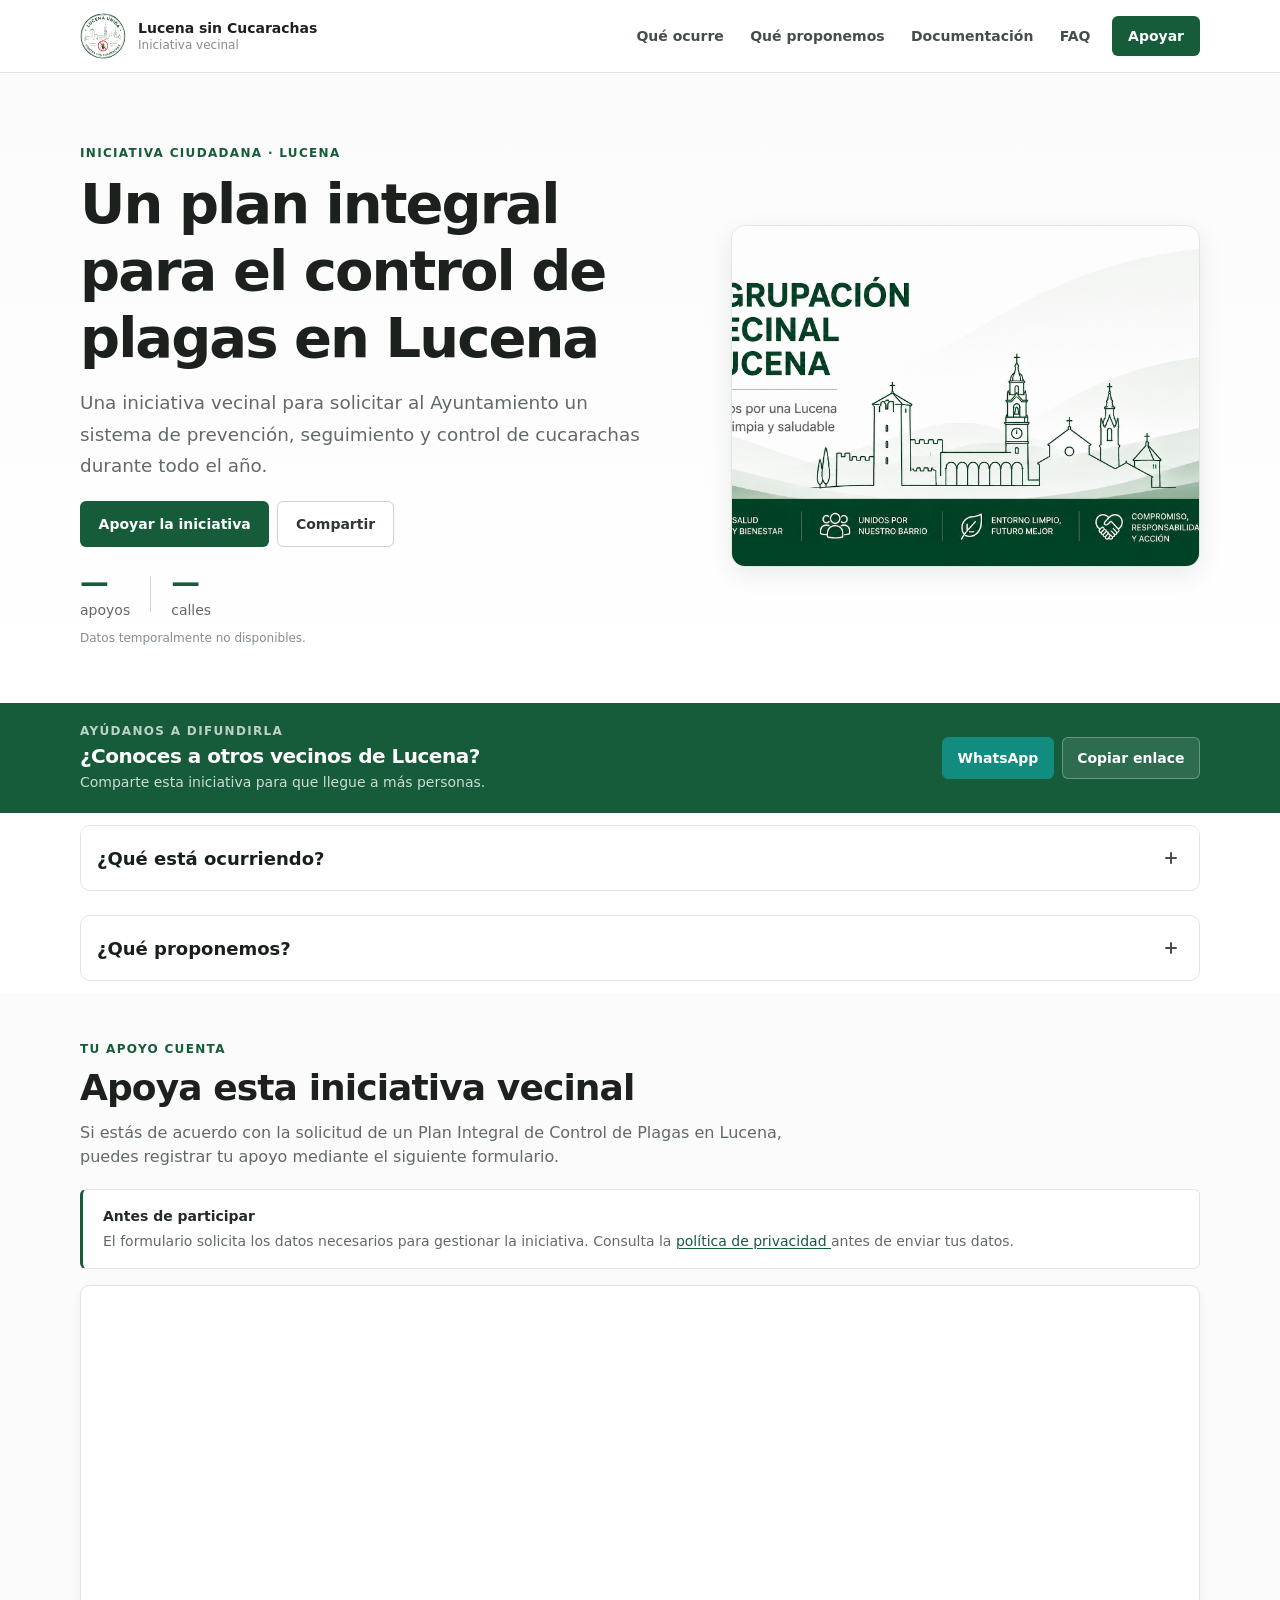
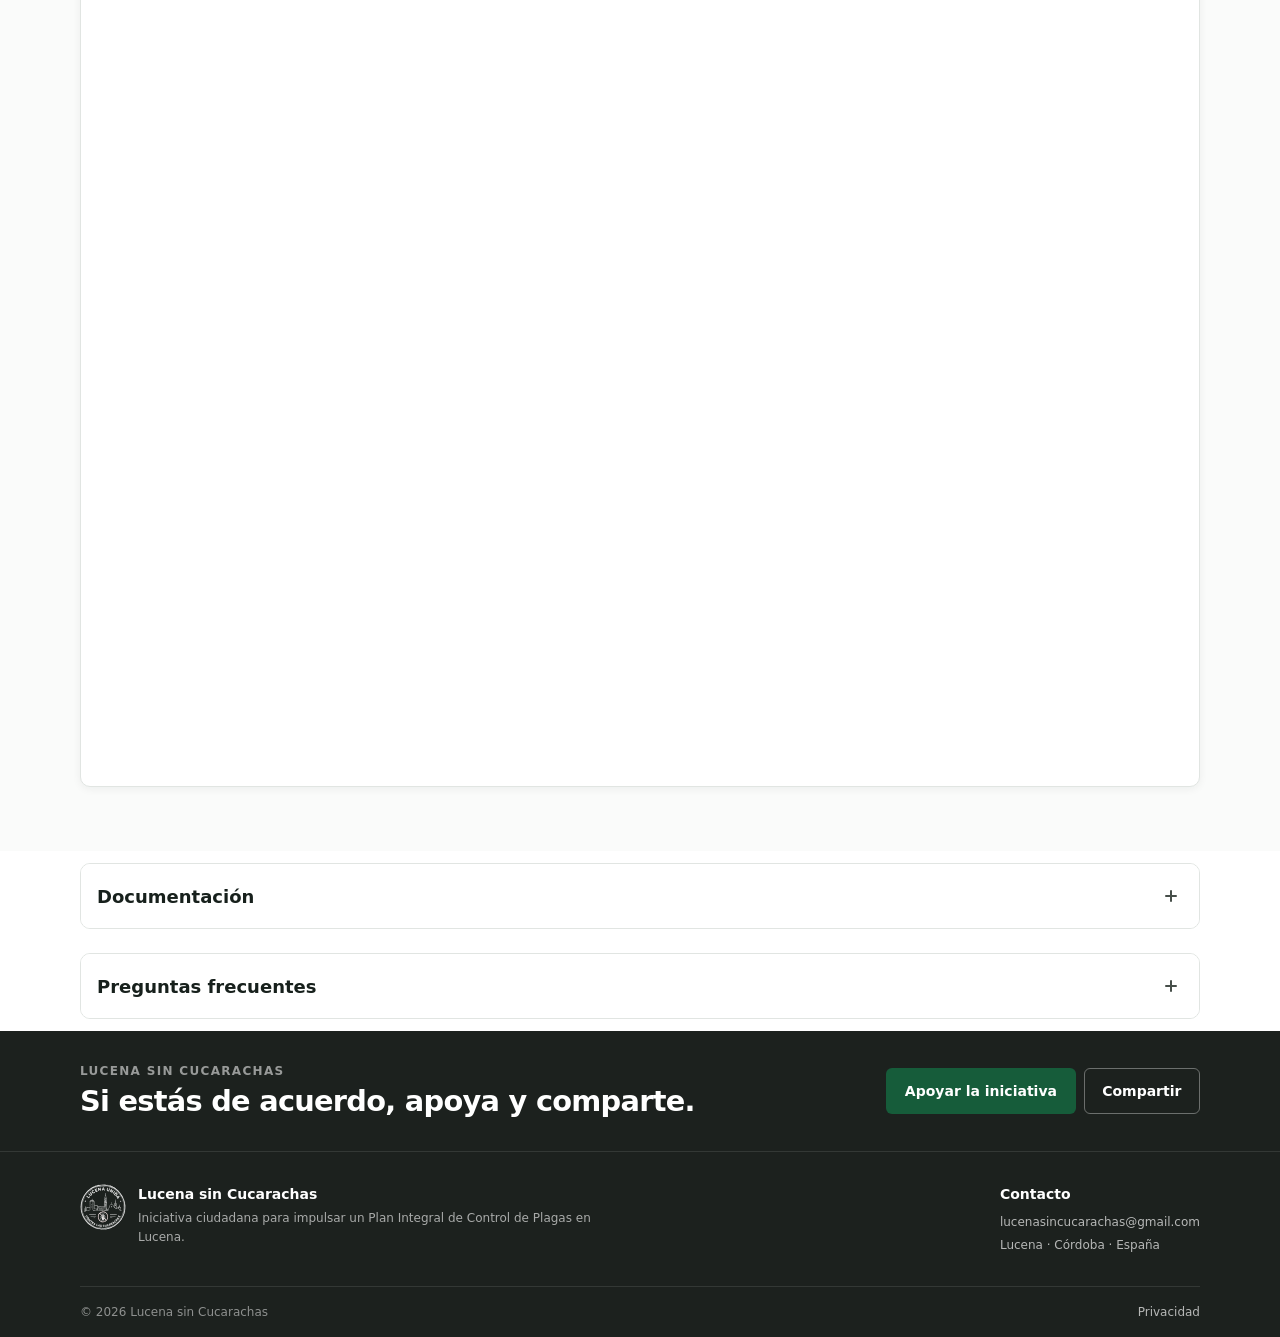
<file: index.html>
<!DOCTYPE html>

<html lang="es">
<head>


<meta charset="UTF-8">

<meta
    name="viewport"
    content="width=device-width, initial-scale=1"
>

<meta
    name="theme-color"
    content="#165C3A"
>

<meta
    name="color-scheme"
    content="light"
>

<meta
    name="format-detection"
    content="telephone=no"
>

<title>
    Lucena sin Cucarachas | Iniciativa vecinal
</title>

<meta
    name="description"
    content="Iniciativa ciudadana para solicitar al Ayuntamiento de Lucena un sistema de prevención, seguimiento y control de plagas durante todo el año."
>

<meta
    name="author"
    content="Lucena sin Cucarachas"
>

<meta
    name="robots"
    content="index,follow,max-image-preview:large"
>

<link
    rel="canonical"
    href="https://lucenasincucarachas.github.io/lucena-sin-cucarachas/"
>


<!-- =================================================
     OPEN GRAPH
================================================== -->

<meta
    property="og:type"
    content="website"
>

<meta
    property="og:locale"
    content="es_ES"
>

<meta
    property="og:site_name"
    content="Lucena sin Cucarachas"
>

<meta
    property="og:title"
    content="Lucena sin Cucarachas | Iniciativa vecinal"
>

<meta
    property="og:description"
    content="Apoya la iniciativa vecinal para solicitar un Plan Integral de Control de Plagas en Lucena."
>

<meta
    property="og:url"
    content="https://lucenasincucarachas.github.io/lucena-sin-cucarachas/"
>

<meta
    property="og:image"
    content="https://lucenasincucarachas.github.io/lucena-sin-cucarachas/assets/img/og.jpg"
>

<meta
    property="og:image:width"
    content="1200"
>

<meta
    property="og:image:height"
    content="630"
>

<meta
    property="og:image:type"
    content="image/webp"
>


<!-- =================================================
     TWITTER / X
================================================== -->

<meta
    name="twitter:card"
    content="summary_large_image"
>

<meta
    name="twitter:title"
    content="Lucena sin Cucarachas | Iniciativa vecinal"
>

<meta
    name="twitter:description"
    content="Apoya la iniciativa vecinal para solicitar un Plan Integral de Control de Plagas en Lucena."
>

<meta
    name="twitter:image"
    content="https://lucenasincucarachas.github.io/lucena-sin-cucarachas/assets/img/og.jpg"
>


<!-- =================================================
     ICONOS
================================================== -->

<link
    rel="icon"
    href="assets/icons/favicon.ico"
>

<link
    rel="icon"
    type="image/png"
    sizes="32x32"
    href="assets/icons/favicon-32.png"
>

<link
    rel="icon"
    type="image/png"
    sizes="16x16"
    href="assets/icons/favicon-16.png"
>

<link
    rel="apple-touch-icon"
    href="assets/icons/apple-touch-icon.png"
>


<!-- =================================================
     MANIFEST
================================================== -->

<link
    rel="manifest"
    href="manifest.webmanifest"
>


<!-- =================================================
     CSS
================================================== -->

<link
    rel="stylesheet"
    href="css/variables.css"
>

<link
    rel="stylesheet"
    href="css/style.css"
>

<link
    rel="stylesheet"
    href="css/responsive.css"
>


<!-- =================================================
     DATOS ESTRUCTURADOS
================================================== -->

<script type="application/ld+json">
{
    "@context": "https://schema.org",
    "@type": "WebSite",
    "name": "Lucena sin Cucarachas",
    "url": "https://lucenasincucarachas.github.io/lucena-sin-cucarachas/",
    "inLanguage": "es",
    "description": "Iniciativa ciudadana para solicitar un sistema de prevención, seguimiento y control de plagas en Lucena."
}
</script>


</head>

<body>


<!-- =================================================
     ACCESIBILIDAD
================================================== -->

<a
    class="skip-link"
    href="#contenido"
>
    Saltar al contenido principal
</a>


<!-- =================================================
     CABECERA
================================================== -->

<header
    id="inicio"
    class="header"
>

    <div class="contenedor header-inner">

        <a
            href="#inicio"
            class="marca"
            aria-label="Lucena sin Cucarachas, ir al inicio"
        >

            <img
                src="assets/logo/logo.svg"
                alt="Lucena sin Cucarachas"
                width="48"
                height="48"
                loading="eager"
                decoding="async"
            >

            <span class="marca-texto">

                <strong>
                    Lucena sin Cucarachas
                </strong>

                <small>
                    Iniciativa vecinal
                </small>

            </span>

        </a>


        <button
            class="menu-toggle"
            type="button"
            aria-label="Abrir menú"
            aria-controls="menu-principal"
            aria-expanded="false"
        >

            <span></span>
            <span></span>
            <span></span>

        </button>


        <nav
            id="menu-principal"
            class="menu"
            aria-label="Navegación principal"
        >

            <a href="#que-ocurre">
                Qué ocurre
            </a>

            <a href="#propuesta">
                Qué proponemos
            </a>

            <a href="#documentacion">
                Documentación
            </a>

            <a href="#faq">
                FAQ
            </a>

            <a
                href="#firmar"
                class="menu-cta"
            >
                Apoyar
            </a>

        </nav>

    </div>

</header>


<!-- =================================================
     CONTENIDO PRINCIPAL
================================================== -->

<main id="contenido">


    <!-- =============================================
         HERO
    ============================================== -->

    <section
        class="hero"
        aria-labelledby="titulo-principal"
    >

        <div class="contenedor hero-grid">

            <div class="hero-contenido">

                <p class="eyebrow">
                    INICIATIVA CIUDADANA · LUCENA
                </p>


                <h1 id="titulo-principal">
                    Un plan integral para el control de plagas en Lucena
                </h1>


                <p class="hero-intro">
                    Una iniciativa vecinal para solicitar al Ayuntamiento
                    un sistema de prevención, seguimiento y control de
                    cucarachas durante todo el año.
                </p>


                <div class="hero-actions">

                    <a
                        href="#firmar"
                        class="btn btn-primary"
                    >
                        Apoyar la iniciativa
                    </a>

                    <a
                        href="#compartir"
                        class="btn btn-secondary"
                    >
                        Compartir
                    </a>

                </div>


                <div
                    class="hero-stats"
                    aria-label="Datos de la iniciativa"
                >

                    <div class="stat">

                        <strong
                            id="contador-apoyos"
                            aria-live="polite"
                        >
                            —
                        </strong>

                        <span>
                            apoyos
                        </span>

                    </div>


                    <div
                        class="stat-separador"
                        aria-hidden="true"
                    ></div>


                    <div class="stat">

                        <strong
                            id="contador-calles"
                            aria-live="polite"
                        >
                            —
                        </strong>

                        <span>
                            calles
                        </span>

                    </div>

                </div>


                <p
                    id="contador-actualizado"
                    class="contador-actualizado"
                >
                    Cargando datos…
                </p>

            </div>


            <figure class="hero-imagen">

                <img
                    src="assets/img/hero.webp"
                    alt="Vista panorámica de Lucena"
                    width="700"
                    height="700"
                    loading="eager"
                    fetchpriority="high"
                    decoding="async"
                >

            </figure>

        </div>

    </section>


    <!-- =============================================
         COMPARTIR
    ============================================== -->

    <section
        id="compartir"
        class="compartir"
        aria-labelledby="titulo-compartir"
    >

        <div class="contenedor compartir-inner">

            <div>

                <p class="eyebrow">
                    AYÚDANOS A DIFUNDIRLA
                </p>

                <h2 id="titulo-compartir">
                    ¿Conoces a otros vecinos de Lucena?
                </h2>

                <p>
                    Comparte esta iniciativa para que llegue a más personas.
                </p>

            </div>


            <div class="compartir-actions">

                <button
                    id="compartir-whatsapp"
                    class="share-btn share-whatsapp"
                    type="button"
                >
                    WhatsApp
                </button>


                <button
                    id="copiar-enlace"
                    class="share-btn"
                    type="button"
                >
                    Copiar enlace
                </button>


                <button
                    id="compartir-nativo"
                    class="share-btn share-nativo"
                    type="button"
                    hidden
                >
                    Compartir
                </button>

            </div>

        </div>

    </section>


    <!-- =============================================
         QUÉ OCURRE
    ============================================== -->

    <section
        id="que-ocurre"
        class="seccion seccion-compacta"
        aria-labelledby="titulo-ocurre"
    >

        <div class="contenedor">

            <details class="bloque-desplegable">

                <summary>

                    <span>
                        ¿Qué está ocurriendo?
                    </span>

                    <span
                        class="summary-icon"
                        aria-hidden="true"
                    ></span>

                </summary>


                <div class="desplegable-contenido">

                    <div class="desplegable-intro">

                        <p class="eyebrow">
                            EL PROBLEMA
                        </p>

                        <h2 id="titulo-ocurre">
                            Una situación que preocupa a vecinos de Lucena
                        </h2>

                        <p>
                            En diferentes zonas de Lucena, vecinos
                            comunican de forma recurrente la presencia
                            de cucarachas en viviendas, patios, garajes
                            y espacios comunitarios.
                        </p>

                    </div>


                    <div class="info-grid">

                        <article class="info-item">

                            <span class="info-num">
                                01
                            </span>

                            <div>

                                <h3>
                                    Viviendas
                                </h3>

                                <p>
                                    La presencia de cucarachas puede
                                    afectar a viviendas particulares,
                                    patios interiores, garajes y
                                    comunidades de propietarios.
                                </p>

                            </div>

                        </article>


                        <article class="info-item">

                            <span class="info-num">
                                02
                            </span>

                            <div>

                                <h3>
                                    Reaparición
                                </h3>

                                <p>
                                    Las actuaciones puntuales no siempre
                                    resuelven por sí solas los problemas
                                    que vuelven a aparecer con el tiempo.
                                </p>

                            </div>

                        </article>


                        <article class="info-item">

                            <span class="info-num">
                                03
                            </span>

                            <div>

                                <h3>
                                    Petición colectiva
                                </h3>

                                <p>
                                    La iniciativa pretende canalizar una
                                    petición vecinal respetuosa,
                                    concreta y constructiva.
                                </p>

                            </div>

                        </article>

                    </div>

                </div>

            </details>

        </div>

    </section>


    <!-- =============================================
         PROPUESTA
    ============================================== -->

    <section
        id="propuesta"
        class="seccion seccion-compacta"
        aria-labelledby="titulo-propuesta"
    >

        <div class="contenedor">

            <details class="bloque-desplegable">

                <summary>

                    <span>
                        ¿Qué proponemos?
                    </span>

                    <span
                        class="summary-icon"
                        aria-hidden="true"
                    ></span>

                </summary>


                <div class="desplegable-contenido">

                    <div class="desplegable-intro">

                        <p class="eyebrow">
                            LA PROPUESTA
                        </p>

                        <h2 id="titulo-propuesta">
                            Un sistema más planificado y preventivo
                        </h2>

                        <p>
                            El objetivo es solicitar un sistema de control
                            más planificado, preventivo y transparente
                            que permita mejorar la gestión municipal
                            de las plagas.
                        </p>

                    </div>


                    <div class="propuesta-lista">

                        <article class="propuesta-item">

                            <span class="propuesta-num">
                                01
                            </span>

                            <div>

                                <h3>
                                    Plan anual
                                </h3>

                                <p>
                                    Programación estable durante todo
                                    el año basada en actuaciones
                                    preventivas.
                                </p>

                            </div>

                        </article>


                        <article class="propuesta-item">

                            <span class="propuesta-num">
                                02
                            </span>

                            <div>

                                <h3>
                                    Prevención
                                </h3>

                                <p>
                                    Actuar antes de que los problemas
                                    alcancen una mayor dimensión.
                                </p>

                            </div>

                        </article>


                        <article class="propuesta-item">

                            <span class="propuesta-num">
                                03
                            </span>

                            <div>

                                <h3>
                                    Seguimiento
                                </h3>

                                <p>
                                    Evaluación de las actuaciones y
                                    seguimiento de los resultados.
                                </p>

                            </div>

                        </article>


                        <article class="propuesta-item">

                            <span class="propuesta-num">
                                04
                            </span>

                            <div>

                                <h3>
                                    Información
                                </h3>

                                <p>
                                    Comunicación clara sobre las
                                    medidas y actuaciones realizadas.
                                </p>

                            </div>

                        </article>


                        <article class="propuesta-item">

                            <span class="propuesta-num">
                                05
                            </span>

                            <div>

                                <h3>
                                    Respuesta institucional
                                </h3>

                                <p>
                                    Solicitud de una respuesta oficial
                                    sobre las medidas adoptadas.
                                </p>

                            </div>

                        </article>

                    </div>

                </div>

            </details>

        </div>

    </section>


    <!-- =============================================
         APOYAR
    ============================================== -->

    <section
        id="firmar"
        class="seccion apoyar"
        aria-labelledby="titulo-firmar"
    >

        <div class="contenedor">

            <div class="apoyar-cabecera">

                <p class="eyebrow">
                    TU APOYO CUENTA
                </p>

                <h2 id="titulo-firmar">
                    Apoya esta iniciativa vecinal
                </h2>

                <p>
                    Si estás de acuerdo con la solicitud de un Plan
                    Integral de Control de Plagas en Lucena, puedes
                    registrar tu apoyo mediante el siguiente formulario.
                </p>

            </div>


            <div class="apoyar-aviso">

                <strong>
                    Antes de participar
                </strong>

                <p>
                    El formulario solicita los datos necesarios para
                    gestionar la iniciativa. Consulta la
                    <a href="docs/privacidad.html">
                        política de privacidad
                    </a>
                    antes de enviar tus datos.
                </p>

            </div>


            <div class="formulario">

                <iframe
                    src="https://docs.google.com/forms/d/e/1FAIpQLSduJDFTlnHiCoaLAi4SrYSc_vCyiK5V6H1DhOYdGAchyrQfNA/viewform?usp=dialog"
                    title="Formulario de apoyo Lucena sin Cucarachas"
                    width="100%"
                    height="1100"
                    loading="lazy"
                    referrerpolicy="strict-origin-when-cross-origin"
                >
                    Cargando formulario…
                </iframe>

            </div>

        </div>

    </section>


    <!-- =============================================
         DOCUMENTACIÓN
    ============================================== -->

    <section
        id="documentacion"
        class="seccion seccion-compacta"
        aria-labelledby="titulo-documentacion"
    >

        <div class="contenedor">

            <details class="bloque-desplegable">

                <summary>

                    <span>
                        Documentación
                    </span>

                    <span
                        class="summary-icon"
                        aria-hidden="true"
                    ></span>

                </summary>


                <div class="desplegable-contenido">

                    <div class="desplegable-intro">

                        <p class="eyebrow">
                            TRANSPARENCIA
                        </p>

                        <h2 id="titulo-documentacion">
                            Documentación de la iniciativa
                        </h2>

                        <p>
                            Consulta los documentos relacionados con la
                            iniciativa y el tratamiento de los datos
                            personales.
                        </p>

                    </div>


                    <div class="documentos-lista">

                        <a
                            class="documento"
                            href="docs/escrito-iniciativa.pdf"
                            target="_blank"
                            rel="noopener noreferrer"
                        >

                            <span class="documento-tipo">
                                PDF
                            </span>

                            <span class="documento-texto">

                                <strong>
                                    Escrito de la iniciativa
                                </strong>

                                <small>
                                    Documento que será presentado
                                    oficialmente.
                                </small>

                            </span>

                            <span
                                class="documento-flecha"
                                aria-hidden="true"
                            >
                                →
                            </span>

                        </a>


                        <a
                            class="documento"
                            href="docs/privacidad.html"
                        >

                            <span class="documento-tipo">
                                WEB
                            </span>

                            <span class="documento-texto">

                                <strong>
                                    Política de privacidad
                                </strong>

                                <small>
                                    Información sobre el tratamiento
                                    de datos personales.
                                </small>

                            </span>

                            <span
                                class="documento-flecha"
                                aria-hidden="true"
                            >
                                →
                            </span>

                        </a>

                    </div>

                </div>

            </details>

        </div>

    </section>


    <!-- =============================================
         FAQ
    ============================================== -->

    <section
        id="faq"
        class="seccion seccion-compacta"
        aria-labelledby="titulo-faq"
    >

        <div class="contenedor">

            <details class="bloque-desplegable">

                <summary>

                    <span>
                        Preguntas frecuentes
                    </span>

                    <span
                        class="summary-icon"
                        aria-hidden="true"
                    ></span>

                </summary>


                <div class="desplegable-contenido">

                    <div class="desplegable-intro">

                        <p class="eyebrow">
                            FAQ
                        </p>

                        <h2 id="titulo-faq">
                            Resolvemos tus dudas
                        </h2>

                    </div>


                    <div class="faq-lista">

                        <details class="faq-item">

                            <summary>
                                ¿Quién organiza esta iniciativa?
                            </summary>

                            <p>
                                Es una iniciativa ciudadana independiente
                                promovida por vecinos de Lucena.
                            </p>

                        </details>


                        <details class="faq-item">

                            <summary>
                                ¿Tiene carácter político?
                            </summary>

                            <p>
                                No. La iniciativa es independiente y
                                pretende trasladar una petición vecinal
                                concreta.
                            </p>

                        </details>


                        <details class="faq-item">

                            <summary>
                                ¿Qué se hace con mis datos?
                            </summary>

                            <p>
                                Los datos facilitados a través del
                                formulario se tratarán conforme a la
                                información indicada en la política
                                de privacidad.
                            </p>

                        </details>


                        <details class="faq-item">

                            <summary>
                                ¿Se publicarán mis datos?
                            </summary>

                            <p>
                                Los datos personales no se mostrarán
                                públicamente en esta web.
                            </p>

                        </details>

                    </div>

                </div>

            </details>

        </div>

    </section>


    <!-- =============================================
         CTA FINAL
    ============================================== -->

    <section class="cta-final">

        <div class="contenedor cta-final-inner">

            <div>

                <p class="eyebrow">
                    LUCENA SIN CUCARACHAS
                </p>

                <h2>
                    Si estás de acuerdo, apoya y comparte.
                </h2>

            </div>


            <div class="cta-final-actions">

                <a
                    href="#firmar"
                    class="btn btn-primary"
                >
                    Apoyar la iniciativa
                </a>

                <a
                    href="#compartir"
                    class="btn btn-secondary"
                >
                    Compartir
                </a>

            </div>

        </div>

    </section>

</main>


<!-- =================================================
     FOOTER
================================================== -->

<footer class="footer">

    <div class="contenedor">

        <div class="footer-main">

            <div class="footer-marca">

                <img
                    src="assets/logo/logo-blanco.svg"
                    alt=""
                    width="52"
                    height="52"
                    loading="lazy"
                    decoding="async"
                >

                <div>

                    <strong>
                        Lucena sin Cucarachas
                    </strong>

                    <p>
                        Iniciativa ciudadana para impulsar un Plan
                        Integral de Control de Plagas en Lucena.
                    </p>

                </div>

            </div>


            <div class="footer-contacto">

                <strong>
                    Contacto
                </strong>

                <a
                    href="mailto:lucenasincucarachas@gmail.com"
                >
                    lucenasincucarachas@gmail.com
                </a>

                <span>
                    Lucena · Córdoba · España
                </span>

            </div>

        </div>


        <div class="footer-bottom">

            <span>
                ©
                <span id="anio"></span>
                Lucena sin Cucarachas
            </span>

            <a href="docs/privacidad.html">
                Privacidad
            </a>

        </div>

    </div>

</footer>


<!-- =================================================
     JAVASCRIPT
================================================== -->

<script
    src="js/main.js"
    defer
></script>

<script
    src="js/contador.js"
    defer
></script>


</body>
</html>
</file>
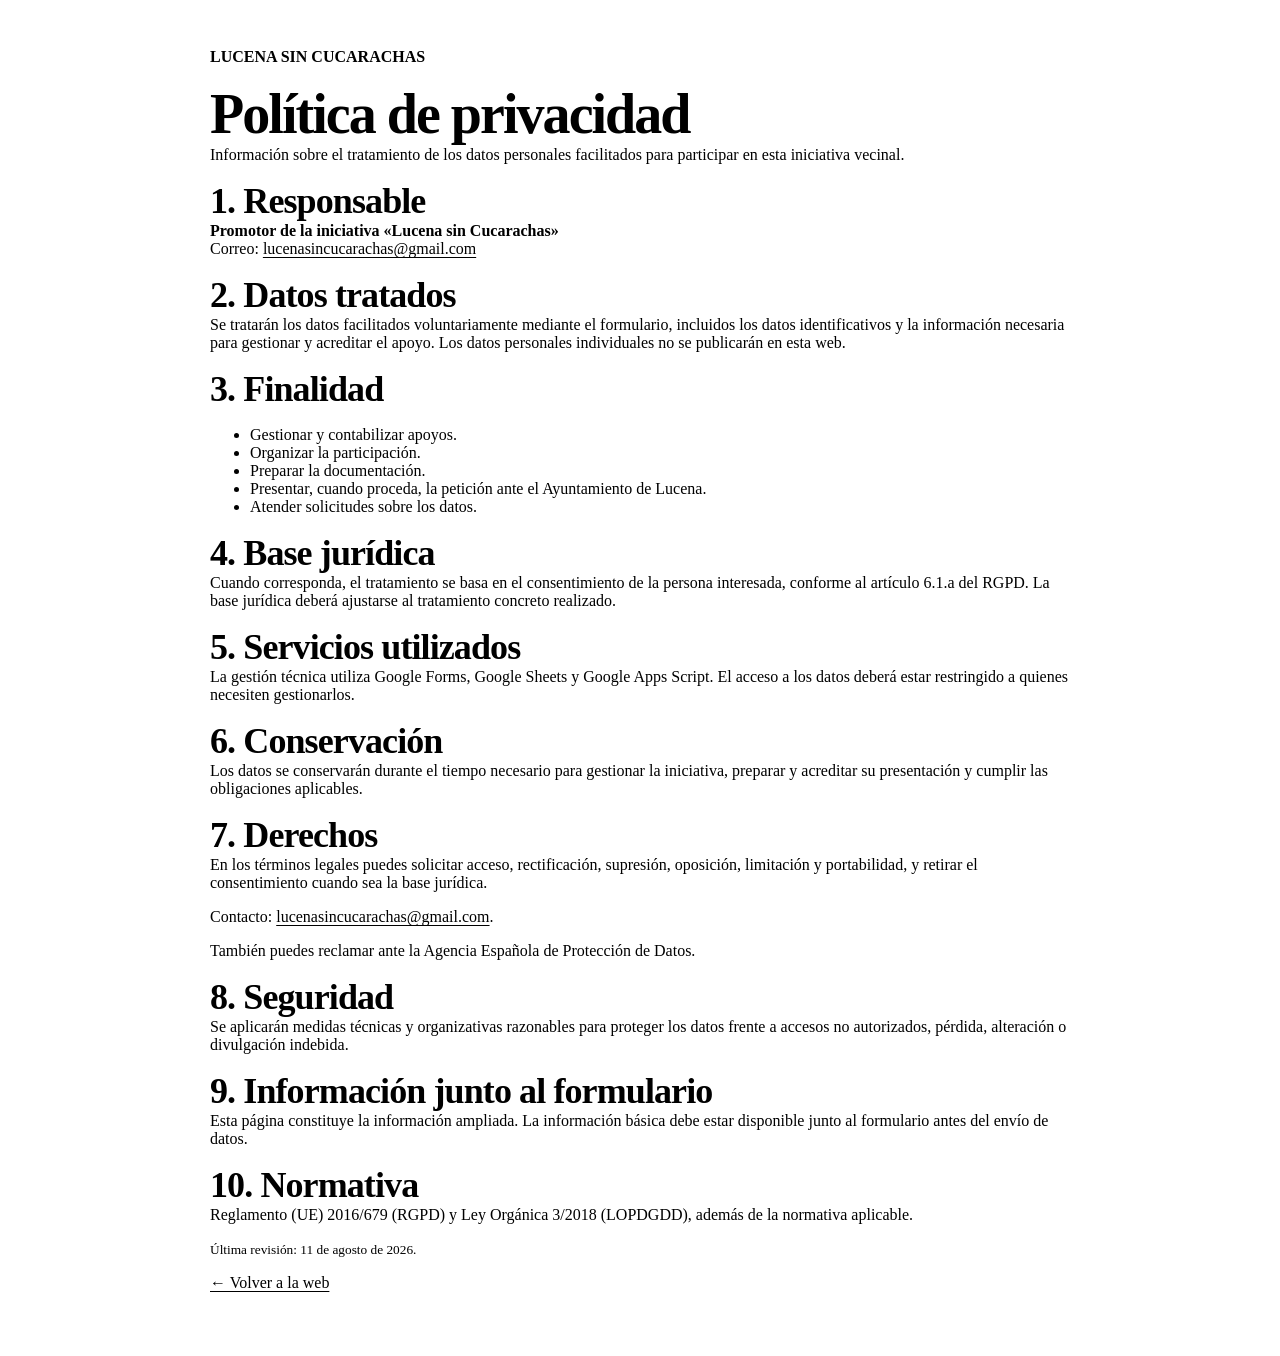
<file: docs/privacidad.html>
<!doctype html><html lang="es"><head><meta charset="utf-8"><meta name="viewport" content="width=device-width,initial-scale=1"><meta name="theme-color" content="#165C3A"><title>Política de privacidad | Lucena sin Cucarachas</title><link rel="stylesheet" href="../css/style.css"><link rel="stylesheet" href="../css/responsive.css"></head><body><main style="max-width:900px;margin:auto;padding:48px 20px"><p><strong>LUCENA SIN CUCARACHAS</strong></p><h1>Política de privacidad</h1><p>Información sobre el tratamiento de los datos personales facilitados para participar en esta iniciativa vecinal.</p><h2>1. Responsable</h2><p><strong>Promotor de la iniciativa «Lucena sin Cucarachas»</strong><br>Correo: <a href="mailto:lucenasincucarachas@gmail.com">lucenasincucarachas@gmail.com</a></p><h2>2. Datos tratados</h2><p>Se tratarán los datos facilitados voluntariamente mediante el formulario, incluidos los datos identificativos y la información necesaria para gestionar y acreditar el apoyo. Los datos personales individuales no se publicarán en esta web.</p><h2>3. Finalidad</h2><ul><li>Gestionar y contabilizar apoyos.</li><li>Organizar la participación.</li><li>Preparar la documentación.</li><li>Presentar, cuando proceda, la petición ante el Ayuntamiento de Lucena.</li><li>Atender solicitudes sobre los datos.</li></ul><h2>4. Base jurídica</h2><p>Cuando corresponda, el tratamiento se basa en el consentimiento de la persona interesada, conforme al artículo 6.1.a del RGPD. La base jurídica deberá ajustarse al tratamiento concreto realizado.</p><h2>5. Servicios utilizados</h2><p>La gestión técnica utiliza Google Forms, Google Sheets y Google Apps Script. El acceso a los datos deberá estar restringido a quienes necesiten gestionarlos.</p><h2>6. Conservación</h2><p>Los datos se conservarán durante el tiempo necesario para gestionar la iniciativa, preparar y acreditar su presentación y cumplir las obligaciones aplicables.</p><h2>7. Derechos</h2><p>En los términos legales puedes solicitar acceso, rectificación, supresión, oposición, limitación y portabilidad, y retirar el consentimiento cuando sea la base jurídica.</p><p>Contacto: <a href="mailto:lucenasincucarachas@gmail.com">lucenasincucarachas@gmail.com</a>.</p><p>También puedes reclamar ante la Agencia Española de Protección de Datos.</p><h2>8. Seguridad</h2><p>Se aplicarán medidas técnicas y organizativas razonables para proteger los datos frente a accesos no autorizados, pérdida, alteración o divulgación indebida.</p><h2>9. Información junto al formulario</h2><p>Esta página constituye la información ampliada. La información básica debe estar disponible junto al formulario antes del envío de datos.</p><h2>10. Normativa</h2><p>Reglamento (UE) 2016/679 (RGPD) y Ley Orgánica 3/2018 (LOPDGDD), además de la normativa aplicable.</p><p><small>Última revisión: 11 de agosto de 2026.</small></p><p><a href="../index.html">← Volver a la web</a></p></main></body></html>
</file>
<file: css/variables.css>
/* =========================================================
LUCENA SIN CUCARACHAS
Variables globales
========================================================= */

/* =========================================================
COLORES
========================================================= */

:root {


/* -----------------------------------------------------
   Identidad
   ----------------------------------------------------- */

--color-verde: #165C3A;
--color-verde-oscuro: #0E4229;
--color-verde-claro: #EAF2ED;

--color-rojo: #C62828;
--color-rojo-oscuro: #9E1F1F;
--color-rojo-claro: #FBEAEA;


/* -----------------------------------------------------
   Neutros
   ----------------------------------------------------- */

--color-blanco: #FFFFFF;

--color-gris-50: #FAFBFA;
--color-gris-100: #F3F5F4;
--color-gris-200: #E1E5E2;
--color-gris-300: #CDD3CF;
--color-gris-400: #AEB6B0;
--color-gris-500: #858E88;
--color-gris-600: #626A65;
--color-gris-700: #464E49;
--color-gris-800: #303732;
--color-gris-900: #242A26;
--color-gris-950: #1C211E;


/* -----------------------------------------------------
   Texto
   ----------------------------------------------------- */

--color-texto: var(--color-gris-900);
--color-texto-secundario: var(--color-gris-600);
--color-texto-suave: var(--color-gris-500);

--color-enlace: var(--color-verde);
--color-enlace-hover: var(--color-verde-oscuro);


/* -----------------------------------------------------
   Fondos
   ----------------------------------------------------- */

--color-fondo: var(--color-blanco);
--color-fondo-suave: var(--color-gris-50);
--color-fondo-seccion: var(--color-gris-100);


/* -----------------------------------------------------
   Bordes
   ----------------------------------------------------- */

--color-borde: var(--color-gris-200);
--color-borde-fuerte: var(--color-gris-300);


/* -----------------------------------------------------
   Estados
   ----------------------------------------------------- */

--color-exito: #237A4B;
--color-error: #B42318;
--color-aviso: #8A5A00;


/* -----------------------------------------------------
   WhatsApp
   ----------------------------------------------------- */

--color-whatsapp: #128C7E;
--color-whatsapp-hover: #075E54;


/* =====================================================
   TIPOGRAFÍA
   ===================================================== */

--fuente-base:
    system-ui,
    -apple-system,
    BlinkMacSystemFont,
    "Segoe UI",
    Roboto,
    Helvetica,
    Arial,
    sans-serif;

--fuente-mono:
    ui-monospace,
    SFMono-Regular,
    Menlo,
    Monaco,
    Consolas,
    "Liberation Mono",
    monospace;


/* -----------------------------------------------------
   Tamaños de texto
   ----------------------------------------------------- */

--texto-xs: 0.75rem;
--texto-sm: 0.875rem;
--texto-base: 1rem;
--texto-lg: 1.125rem;
--texto-xl: 1.25rem;
--texto-2xl: 1.5rem;
--texto-3xl: 1.875rem;
--texto-4xl: 2.25rem;
--texto-5xl: 3rem;


/* -----------------------------------------------------
   Interlineado
   ----------------------------------------------------- */

--linea-compacta: 1.15;
--linea-titulo: 1.2;
--linea-normal: 1.5;
--linea-amplia: 1.7;


/* =====================================================
   ESPACIADO
   ===================================================== */

--espacio-1: 0.25rem;
--espacio-2: 0.5rem;
--espacio-3: 0.75rem;
--espacio-4: 1rem;
--espacio-5: 1.25rem;
--espacio-6: 1.5rem;
--espacio-7: 1.75rem;
--espacio-8: 2rem;
--espacio-10: 2.5rem;
--espacio-12: 3rem;
--espacio-16: 4rem;
--espacio-20: 5rem;


/* =====================================================
   LAYOUT
   ===================================================== */

--ancho-contenedor: 1120px;
--ancho-texto: 760px;

--altura-header: 72px;


/* =====================================================
   BORDES Y RADIOS
   ===================================================== */

--radio-xs: 4px;
--radio-sm: 6px;
--radio-md: 10px;
--radio-lg: 14px;
--radio-xl: 20px;

--radio-redondo: 999px;


/* =====================================================
   SOMBRAS
   ===================================================== */

--sombra-suave:
    0 2px 8px rgba(20, 40, 30, 0.06);

--sombra-media:
    0 8px 24px rgba(20, 40, 30, 0.09);

--sombra-fuerte:
    0 16px 40px rgba(20, 40, 30, 0.12);


/* =====================================================
   TRANSICIONES
   ===================================================== */

--transicion-rapida: 150ms ease;
--transicion-normal: 220ms ease;


/* =====================================================
   CAPAS
   ===================================================== */

--z-base: 1;
--z-header: 100;
--z-menu: 200;
--z-modal: 500;


/* =====================================================
   ACCESIBILIDAD
   ===================================================== */

--foco:
    0 0 0 3px rgba(198, 40, 40, 0.28);


}
</file>
<file: css/style.css>
/* =========================================================
LUCENA SIN CUCARACHAS
Estilos principales
========================================================= */

/* =========================================================
RESET
========================================================= */

*,
*::before,
*::after {
box-sizing: border-box;
}

html {
scroll-behavior: smooth;
scroll-padding-top: calc(var(--altura-header) + 1rem);
}

body {
margin: 0;


background: var(--color-fondo);
color: var(--color-texto);

font-family: var(--fuente-base);
font-size: var(--texto-base);
line-height: var(--linea-normal);

-webkit-font-smoothing: antialiased;
text-rendering: optimizeLegibility;


}

img {
display: block;


max-width: 100%;
height: auto;


}

button,
input,
textarea,
select {
font: inherit;
}

button,
a {
-webkit-tap-highlight-color: transparent;
}

button {
cursor: pointer;
}

a {
color: var(--color-enlace);
text-decoration-thickness: 1px;
text-underline-offset: 0.16em;
}

a:hover {
color: var(--color-enlace-hover);
}

::selection {
background: var(--color-verde);
color: var(--color-blanco);
}

/* =========================================================
ACCESIBILIDAD
========================================================= */

.skip-link {
position: fixed;


top: 0.75rem;
left: 0.75rem;

z-index: 999;

padding:
    0.65rem
    1rem;

background: var(--color-gris-950);
color: var(--color-blanco);

border-radius: var(--radio-sm);

font-size: var(--texto-sm);
font-weight: 700;

transform: translateY(-200%);

transition:
    transform var(--transicion-rapida);


}

.skip-link:focus {
transform: translateY(0);
}

/* =========================================================
CONTENEDOR
========================================================= */

.contenedor {
width: min(
calc(100% - 2rem),
var(--ancho-contenedor)
);


margin-inline: auto;


}

/* =========================================================
TIPOGRAFÍA GENERAL
========================================================= */

h1,
h2,
h3,
p {
margin-top: 0;
}

h1,
h2,
h3 {
color: var(--color-gris-950);
}

h1 {
margin-bottom: var(--espacio-4);


font-size: clamp(
    2.25rem,
    5vw,
    3.5rem
);

line-height: var(--linea-titulo);
letter-spacing: -0.035em;


}

h2 {
margin-bottom: var(--espacio-3);


font-size: clamp(
    1.6rem,
    3vw,
    2.25rem
);

line-height: var(--linea-titulo);
letter-spacing: -0.025em;


}

h3 {
margin-bottom: var(--espacio-2);


font-size: var(--texto-lg);
line-height: 1.35;


}

p {
color: var(--color-texto-secundario);
}

.eyebrow {
margin-bottom: var(--espacio-2);


color: var(--color-verde);

font-size: var(--texto-xs);
font-weight: 800;

line-height: 1.4;
letter-spacing: 0.11em;
text-transform: uppercase;


}

/* =========================================================
HEADER
========================================================= */

.header {
position: sticky;


top: 0;

z-index: var(--z-header);

min-height: var(--altura-header);

background:
    rgba(255, 255, 255, 0.97);

border-bottom:
    1px solid var(--color-borde);

backdrop-filter: blur(8px);


}

.header-inner {
display: flex;


align-items: center;
justify-content: space-between;

min-height: var(--altura-header);


}

.marca {
display: inline-flex;


align-items: center;

gap: var(--espacio-3);

color: var(--color-gris-950);

text-decoration: none;


}

.marca:hover {
color: var(--color-gris-950);
}

.marca img {
width: 46px;
height: 46px;


flex: 0 0 auto;


}

.marca-texto {
display: flex;


flex-direction: column;

gap: 0.05rem;


}

.marca-texto strong {
font-size: var(--texto-sm);
line-height: 1.2;
}

.marca-texto small {
color: var(--color-texto-suave);


font-size: var(--texto-xs);
line-height: 1.2;


}

/* =========================================================
NAVEGACIÓN
========================================================= */

.menu {
display: flex;


align-items: center;

gap: 0.25rem;


}

.menu a {
display: inline-flex;


align-items: center;
justify-content: center;

min-height: 40px;

padding:
    0.5rem
    0.7rem;

color: var(--color-gris-700);

border-radius: var(--radio-sm);

font-size: var(--texto-sm);
font-weight: 650;

text-decoration: none;

transition:
    background-color var(--transicion-rapida),
    color var(--transicion-rapida);


}

.menu a:hover {
background: var(--color-gris-100);
color: var(--color-gris-950);
}

.menu .menu-cta {
margin-left: 0.4rem;


padding-inline: 1rem;

background: var(--color-verde);
color: var(--color-blanco);


}

.menu .menu-cta:hover {
background: var(--color-verde-oscuro);
color: var(--color-blanco);
}

.menu-toggle {
display: none;


width: 44px;
height: 44px;

padding: 0;

background: transparent;

border: 1px solid var(--color-borde);
border-radius: var(--radio-sm);


}

.menu-toggle span {
display: block;


width: 20px;
height: 2px;

margin: 4px auto;

background: var(--color-gris-900);

border-radius: var(--radio-redondo);


}

/* =========================================================
BOTONES
========================================================= */

.btn {
display: inline-flex;


align-items: center;
justify-content: center;

min-height: 46px;

padding:
    0.7rem
    1.1rem;

border: 1px solid transparent;
border-radius: var(--radio-sm);

font-size: var(--texto-sm);
font-weight: 750;

line-height: 1.2;

text-decoration: none;

transition:
    background-color var(--transicion-rapida),
    border-color var(--transicion-rapida),
    color var(--transicion-rapida),
    transform var(--transicion-rapida);


}

.btn:hover {
transform: translateY(-1px);
}

.btn-primary {
background: var(--color-verde);
color: var(--color-blanco);
}

.btn-primary:hover {
background: var(--color-verde-oscuro);
color: var(--color-blanco);
}

.btn-secondary {
background: var(--color-blanco);
color: var(--color-gris-800);


border-color: var(--color-borde-fuerte);


}

.btn-secondary:hover {
background: var(--color-gris-100);
color: var(--color-gris-950);
}

/* =========================================================
HERO
========================================================= */

.hero {
padding:
clamp(2.5rem, 6vw, 4.5rem)
0
clamp(2.25rem, 5vw, 3.5rem);


background:
    linear-gradient(
        to bottom,
        var(--color-gris-50),
        var(--color-blanco)
    );


}

.hero-grid {
display: grid;


grid-template-columns:
    minmax(0, 1.1fr)
    minmax(300px, 0.9fr);

align-items: center;

gap: clamp(
    2rem,
    6vw,
    5rem
);


}

.hero-contenido {
max-width: 680px;
}

.hero-intro {
max-width: 640px;


margin-bottom: var(--espacio-5);

font-size: clamp(
    1rem,
    2vw,
    1.15rem
);

line-height: var(--linea-amplia);


}

.hero-actions {
display: flex;


flex-wrap: wrap;

gap: var(--espacio-2);

margin-bottom: var(--espacio-5);


}

.hero-stats {
display: flex;


align-items: center;

gap: var(--espacio-5);


}

.stat {
display: flex;


flex-direction: column;

gap: 0.1rem;


}

.stat strong {
color: var(--color-verde);


font-size: 1.8rem;
font-weight: 800;

line-height: 1.1;


}

.stat span {
color: var(--color-texto-secundario);


font-size: var(--texto-sm);


}

.stat-separador {
width: 1px;
height: 36px;


background: var(--color-borde-fuerte);


}

.contador-actualizado {
margin-top: var(--espacio-2);
margin-bottom: 0;


color: var(--color-texto-suave);

font-size: var(--texto-xs);


}

.hero-imagen {
margin: 0;


overflow: hidden;

background: var(--color-gris-100);

border:
    1px solid var(--color-borde);

border-radius: var(--radio-lg);

box-shadow: var(--sombra-media);


}

.hero-imagen img {
width: 100%;
height: 100%;


min-height: 340px;

object-fit: cover;


}

/* =========================================================
COMPARTIR
========================================================= */

.compartir {
background: var(--color-verde);


color: var(--color-blanco);


}

.compartir-inner {
display: flex;


align-items: center;
justify-content: space-between;

gap: var(--espacio-8);

padding-block: var(--espacio-5);


}

.compartir .eyebrow {
margin-bottom: var(--espacio-1);


color: rgba(255, 255, 255, 0.72);


}

.compartir h2 {
margin-bottom: var(--espacio-1);


color: var(--color-blanco);

font-size: 1.25rem;


}

.compartir p:not(.eyebrow) {
margin-bottom: 0;


color: rgba(255, 255, 255, 0.78);

font-size: var(--texto-sm);


}

.compartir-actions {
display: flex;


flex-wrap: wrap;

gap: var(--espacio-2);

flex: 0 0 auto;


}

.share-btn {
min-height: 42px;


padding:
    0.6rem
    0.9rem;

background: rgba(255, 255, 255, 0.1);
color: var(--color-blanco);

border:
    1px solid rgba(255, 255, 255, 0.28);

border-radius: var(--radio-sm);

font-size: var(--texto-sm);
font-weight: 700;

transition:
    background-color var(--transicion-rapida),
    border-color var(--transicion-rapida);


}

.share-btn:hover {
background: rgba(255, 255, 255, 0.18);


border-color:
    rgba(255, 255, 255, 0.45);


}

.share-whatsapp {
background: var(--color-whatsapp);


border-color: var(--color-whatsapp);


}

.share-whatsapp:hover {
background: var(--color-whatsapp-hover);


border-color: var(--color-whatsapp-hover);


}

/* =========================================================
SECCIONES
========================================================= */

.seccion {
padding-block: var(--espacio-12);
}

.seccion-compacta {
padding-block: var(--espacio-3);
}

/* =========================================================
BLOQUES DESPLEGABLES
========================================================= */

.bloque-desplegable {
overflow: hidden;


background: var(--color-blanco);

border:
    1px solid var(--color-borde);

border-radius: var(--radio-md);


}

.bloque-desplegable > summary {
display: flex;


align-items: center;
justify-content: space-between;

min-height: 64px;

padding:
    0.75rem
    1rem;

color: var(--color-gris-950);

cursor: pointer;

font-size: var(--texto-lg);
font-weight: 750;

list-style: none;

user-select: none;


}

.bloque-desplegable > summary::-webkit-details-marker {
display: none;
}

.bloque-desplegable > summary:hover {
background: var(--color-gris-50);
}

.bloque-desplegable[open] > summary {
border-bottom:
1px solid var(--color-borde);
}

.summary-icon {
position: relative;


width: 24px;
height: 24px;

flex: 0 0 auto;


}

.summary-icon::before,
.summary-icon::after {
content: "";


position: absolute;

top: 50%;
left: 50%;

width: 12px;
height: 2px;

background: var(--color-gris-700);

border-radius: var(--radio-redondo);

transform: translate(
    -50%,
    -50%
);

transition:
    transform var(--transicion-rapida);


}

.summary-icon::after {
transform:
translate(
-50%,
-50%
)
rotate(90deg);
}

.bloque-desplegable[open]
.summary-icon::after {
transform:
translate(
-50%,
-50%
)
rotate(0);
}

.desplegable-contenido {
padding:
var(--espacio-6)
var(--espacio-6)
var(--espacio-7);
}

.desplegable-intro {
max-width: var(--ancho-texto);


margin-bottom: var(--espacio-6);


}

.desplegable-intro p:last-child {
margin-bottom: 0;
}

/* =========================================================
BLOQUE VERDE
========================================================= */

.bloque-verde {
background: var(--color-verde);


border-color: var(--color-verde);


}

.bloque-verde > summary {
color: var(--color-blanco);
}

.bloque-verde > summary:hover {
background: var(--color-verde-oscuro);
}

.bloque-verde[open] > summary {
border-bottom-color:
rgba(255, 255, 255, 0.18);
}

.bloque-verde .summary-icon::before,
.bloque-verde .summary-icon::after {
background: var(--color-blanco);
}

.bloque-verde .desplegable-contenido {
background: var(--color-verde);


color: var(--color-blanco);


}

.bloque-verde .eyebrow {
color: rgba(255, 255, 255, 0.7);
}

.bloque-verde h2 {
color: var(--color-blanco);
}

.bloque-verde p {
color: rgba(255, 255, 255, 0.82);
}

/* =========================================================
INFORMACIÓN
========================================================= */

.info-grid {
display: grid;


grid-template-columns:
    repeat(3, minmax(0, 1fr));

border-top:
    1px solid var(--color-borde);


}

.info-item {
display: grid;


grid-template-columns: 42px 1fr;

gap: var(--espacio-4);

padding:
    var(--espacio-5)
    var(--espacio-5)
    var(--espacio-5)
    0;

border-bottom:
    1px solid var(--color-borde);


}

.info-item + .info-item {
padding-left: var(--espacio-5);


border-left:
    1px solid var(--color-borde);


}

.info-num {
color: var(--color-verde);


font-family: var(--fuente-mono);
font-size: var(--texto-sm);
font-weight: 800;


}

.info-item p {
margin-bottom: 0;


font-size: var(--texto-sm);
line-height: 1.6;


}

/* =========================================================
PROPUESTA
========================================================= */

.propuesta-lista {
display: grid;


grid-template-columns:
    repeat(2, minmax(0, 1fr));

column-gap: var(--espacio-6);

border-top:
    1px solid rgba(255, 255, 255, 0.18);


}

.propuesta-item {
display: grid;


grid-template-columns: 44px 1fr;

gap: var(--espacio-4);

padding:
    var(--espacio-5)
    0;

border-bottom:
    1px solid rgba(255, 255, 255, 0.18);


}

.propuesta-num {
display: grid;


place-items: center;

width: 36px;
height: 36px;

color: var(--color-verde);

background: var(--color-blanco);

border-radius: var(--radio-redondo);

font-family: var(--fuente-mono);
font-size: var(--texto-xs);
font-weight: 800;


}

.propuesta-item h3 {
margin-bottom: var(--espacio-1);


color: var(--color-blanco);


}

.propuesta-item p {
margin-bottom: 0;


font-size: var(--texto-sm);


}

/* =========================================================
APOYAR
========================================================= */

.apoyar {
padding-block:
var(--espacio-12)
var(--espacio-16);


background: var(--color-gris-50);


}

.apoyar-cabecera {
max-width: var(--ancho-texto);


margin-bottom: var(--espacio-5);


}

.apoyar-cabecera p:last-child {
margin-bottom: 0;
}

.apoyar-aviso {
margin-bottom: var(--espacio-4);


padding:
    var(--espacio-4)
    var(--espacio-5);

background: var(--color-blanco);

border-left:
    3px solid var(--color-verde);

border-top:
    1px solid var(--color-borde);

border-right:
    1px solid var(--color-borde);

border-bottom:
    1px solid var(--color-borde);

border-radius: var(--radio-sm);


}

.apoyar-aviso strong {
display: block;


margin-bottom: var(--espacio-1);

color: var(--color-gris-900);

font-size: var(--texto-sm);


}

.apoyar-aviso p {
margin-bottom: 0;


font-size: var(--texto-sm);


}

.formulario {
overflow: hidden;


background: var(--color-blanco);

border:
    1px solid var(--color-borde);

border-radius: var(--radio-md);

box-shadow: var(--sombra-suave);


}

.formulario iframe {
display: block;


width: 100%;

min-height: 1100px;

border: 0;


}

/* =========================================================
DOCUMENTACIÓN
========================================================= */

.documentos-lista {
display: grid;


gap: var(--espacio-2);


}

.documento {
display: grid;


grid-template-columns:
    auto
    minmax(0, 1fr)
    auto;

align-items: center;

gap: var(--espacio-4);

padding:
    var(--espacio-4);

color: var(--color-gris-900);

background: var(--color-gris-50);

border:
    1px solid var(--color-borde);

border-radius: var(--radio-sm);

text-decoration: none;

transition:
    background-color var(--transicion-rapida),
    border-color var(--transicion-rapida);


}

.documento:hover {
color: var(--color-gris-950);


background: var(--color-blanco);

border-color: var(--color-borde-fuerte);


}

.documento-tipo {
display: inline-grid;


place-items: center;

min-width: 42px;
min-height: 32px;

padding-inline: var(--espacio-2);

color: var(--color-verde);

background: var(--color-verde-claro);

border-radius: var(--radio-xs);

font-family: var(--fuente-mono);
font-size: var(--texto-xs);
font-weight: 800;


}

.documento-texto {
display: flex;


flex-direction: column;

gap: 0.15rem;

min-width: 0;


}

.documento-texto strong {
font-size: var(--texto-sm);
}

.documento-texto small {
color: var(--color-texto-secundario);


font-size: var(--texto-xs);


}

.documento-flecha {
color: var(--color-verde);


font-size: var(--texto-lg);
font-weight: 700;


}

/* =========================================================
FAQ
========================================================= */

.faq-lista {
border-top:
1px solid var(--color-borde);
}

.faq-item {
border-bottom:
1px solid var(--color-borde);
}

.faq-item > summary {
padding:
var(--espacio-4)
0;


color: var(--color-gris-900);

cursor: pointer;

font-size: var(--texto-sm);
font-weight: 700;

list-style: none;


}

.faq-item > summary::-webkit-details-marker {
display: none;
}

.faq-item > summary::after {
content: "+";


float: right;

color: var(--color-verde);

font-size: var(--texto-lg);
font-weight: 400;


}

.faq-item[open] > summary::after {
content: "−";
}

.faq-item p {
max-width: var(--ancho-texto);


margin:
    0
    0
    var(--espacio-4);

font-size: var(--texto-sm);


}

/* =========================================================
CTA FINAL
========================================================= */

.cta-final {
padding-block: var(--espacio-8);


background: var(--color-gris-950);

color: var(--color-blanco);


}

.cta-final-inner {
display: flex;


align-items: center;
justify-content: space-between;

gap: var(--espacio-8);


}

.cta-final .eyebrow {
margin-bottom: var(--espacio-1);


color: rgba(255, 255, 255, 0.55);


}

.cta-final h2 {
margin-bottom: 0;


color: var(--color-blanco);

font-size: clamp(
    1.35rem,
    3vw,
    1.8rem
);


}

.cta-final-actions {
display: flex;


flex-wrap: wrap;

gap: var(--espacio-2);

flex: 0 0 auto;


}

.cta-final .btn-secondary {
background: transparent;


color: var(--color-blanco);

border-color:
    rgba(255, 255, 255, 0.35);


}

.cta-final .btn-secondary:hover {
background:
rgba(255, 255, 255, 0.1);


border-color:
    rgba(255, 255, 255, 0.55);


}

/* =========================================================
FOOTER
========================================================= */

.footer {
background: var(--color-gris-950);


color: var(--color-blanco);

border-top:
    1px solid rgba(255, 255, 255, 0.1);


}

.footer-main {
display: grid;


grid-template-columns:
    minmax(0, 1fr)
    auto;

gap: var(--espacio-8);

padding:
    var(--espacio-8)
    0;


}

.footer-marca {
display: flex;


align-items: flex-start;

gap: var(--espacio-3);


}

.footer-marca img {
width: 46px;
height: 46px;


flex: 0 0 auto;


}

.footer-marca strong {
display: block;


margin-bottom: var(--espacio-1);

color: var(--color-blanco);

font-size: var(--texto-sm);


}

.footer-marca p {
max-width: 500px;


margin-bottom: 0;

color: rgba(255, 255, 255, 0.62);

font-size: var(--texto-xs);
line-height: 1.6;


}

.footer-contacto {
display: flex;


flex-direction: column;

align-items: flex-start;

gap: 0.3rem;


}

.footer-contacto strong {
margin-bottom: var(--espacio-1);


font-size: var(--texto-sm);


}

.footer-contacto a,
.footer-contacto span {
color: rgba(255, 255, 255, 0.68);


font-size: var(--texto-xs);

text-decoration: none;


}

.footer-contacto a:hover {
color: var(--color-blanco);
text-decoration: underline;
}

.footer-bottom {
display: flex;


align-items: center;
justify-content: space-between;

gap: var(--espacio-4);

padding:
    var(--espacio-4)
    0;

border-top:
    1px solid rgba(255, 255, 255, 0.1);

color: rgba(255, 255, 255, 0.5);

font-size: var(--texto-xs);


}

.footer-bottom a {
color: rgba(255, 255, 255, 0.68);


text-decoration: none;


}

.footer-bottom a:hover {
color: var(--color-blanco);
text-decoration: underline;
}

/* =========================================================
FOCUS
========================================================= */

:focus-visible {
outline: none;


box-shadow: var(--foco);


}

/* =========================================================
REDUCCIÓN DE MOVIMIENTO
========================================================= */

@media (prefers-reduced-motion: reduce) {


html {
    scroll-behavior: auto;
}

*,
*::before,
*::after {
    transition-duration: 0.01ms !important;
    animation-duration: 0.01ms !important;
    animation-iteration-count: 1 !important;
}


}


/* AJUSTE FINAL: ACORDEONES UNIFORMES */
.accordion-item .accordion-header,
.acordeon-item .acordeon-header,
.faq-item .faq-question,
details > summary {
  background:#fff !important;
  color:#17201c !important;
}
.accordion-item .accordion-header:hover,
.acordeon-item .acordeon-header:hover,
.faq-item .faq-question:hover,
details > summary:hover,
.accordion-item .accordion-header[aria-expanded="true"],
.acordeon-item .acordeon-header[aria-expanded="true"],
.faq-item .faq-question[aria-expanded="true"] {
  background:#fff !important;
  color:#17201c !important;
}
</file>
<file: css/responsive.css>
/* =========================================================
LUCENA SIN CUCARACHAS
Responsive
========================================================= */

/* =========================================================
TABLET
========================================================= */

@media (max-width: 900px) {


:root {
    --altura-header: 68px;
}


/* -----------------------------------------------------
   CONTENEDOR
   ----------------------------------------------------- */

.contenedor {
    width: min(
        calc(100% - 2rem),
        var(--ancho-contenedor)
    );
}


/* -----------------------------------------------------
   NAVEGACIÓN
   ----------------------------------------------------- */

.menu-toggle {
    display: block;
}

.menu {
    position: absolute;

    top: calc(100% + 1px);
    left: 0;
    right: 0;

    display: none;

    flex-direction: column;
    align-items: stretch;

    gap: 0;

    padding: 0.5rem;

    background: var(--color-blanco);

    border-bottom:
        1px solid var(--color-borde);

    box-shadow: var(--sombra-media);
}

.menu.is-open {
    display: flex;
}

.menu a {
    justify-content: flex-start;

    min-height: 46px;

    padding-inline: 0.85rem;
}

.menu .menu-cta {
    margin: 0.25rem 0 0;

    justify-content: center;
}


/* -----------------------------------------------------
   HERO
   ----------------------------------------------------- */

.hero {
    padding-block:
        var(--espacio-8)
        var(--espacio-7);
}

.hero-grid {
    grid-template-columns:
        minmax(0, 1fr);

    gap: var(--espacio-6);
}

.hero-contenido {
    max-width: 720px;
}

.hero-imagen {
    max-width: 620px;
}

.hero-imagen img {
    min-height: 280px;

    max-height: 420px;
}


/* -----------------------------------------------------
   COMPARTIR
   ----------------------------------------------------- */

.compartir-inner {
    align-items: flex-start;

    flex-direction: column;

    gap: var(--espacio-4);

    padding-block: var(--espacio-5);
}


/* -----------------------------------------------------
   INFORMACIÓN
   ----------------------------------------------------- */

.info-grid {
    grid-template-columns:
        minmax(0, 1fr);
}

.info-item {
    padding:
        var(--espacio-4)
        0;
}

.info-item + .info-item {
    padding-left: 0;

    border-left: 0;
}


/* -----------------------------------------------------
   PROPUESTA
   ----------------------------------------------------- */

.propuesta-lista {
    grid-template-columns:
        minmax(0, 1fr);
}


/* -----------------------------------------------------
   CTA FINAL
   ----------------------------------------------------- */

.cta-final-inner {
    align-items: flex-start;

    flex-direction: column;

    gap: var(--espacio-5);
}


/* -----------------------------------------------------
   FOOTER
   ----------------------------------------------------- */

.footer-main {
    grid-template-columns:
        minmax(0, 1fr);
}


}

/* =========================================================
MÓVIL
========================================================= */

@media (max-width: 600px) {


:root {
    --altura-header: 64px;
}


/* -----------------------------------------------------
   CONTENEDOR
   ----------------------------------------------------- */

.contenedor {
    width: min(
        calc(100% - 1.25rem),
        var(--ancho-contenedor)
    );
}


/* -----------------------------------------------------
   HEADER
   ----------------------------------------------------- */

.header-inner {
    min-height: var(--altura-header);
}

.marca img {
    width: 40px;
    height: 40px;
}

.marca-texto strong {
    font-size: 0.8rem;
}

.marca-texto small {
    font-size: 0.68rem;
}


/* -----------------------------------------------------
   HERO
   ----------------------------------------------------- */

.hero {
    padding:
        var(--espacio-6)
        0
        var(--espacio-5);
}

h1 {
    font-size: clamp(
        2rem,
        10vw,
        2.65rem
    );

    letter-spacing: -0.04em;
}

h2 {
    font-size: 1.55rem;
}

.hero-intro {
    margin-bottom: var(--espacio-4);

    font-size: 1rem;

    line-height: 1.6;
}

.hero-actions {
    display: grid;

    grid-template-columns:
        minmax(0, 1fr);

    gap: var(--espacio-2);

    margin-bottom: var(--espacio-4);
}

.hero-actions .btn {
    width: 100%;
}

.hero-stats {
    gap: var(--espacio-4);
}

.stat strong {
    font-size: 1.5rem;
}

.hero-imagen {
    border-radius: var(--radio-md);
}

.hero-imagen img {
    min-height: 210px;

    max-height: 300px;
}


/* -----------------------------------------------------
   COMPARTIR
   ----------------------------------------------------- */

.compartir-inner {
    padding-block: var(--espacio-4);
}

.compartir h2 {
    font-size: 1.15rem;
}

.compartir-actions {
    width: 100%;
}

.share-btn {
    flex: 1 1 auto;

    min-width: 0;
}


/* -----------------------------------------------------
   SECCIONES
   ----------------------------------------------------- */

.seccion {
    padding-block: var(--espacio-8);
}

.seccion-compacta {
    padding-block: var(--espacio-2);
}


/* -----------------------------------------------------
   DESPLEGABLES
   ----------------------------------------------------- */

.bloque-desplegable > summary {
    min-height: 58px;

    padding:
        0.65rem
        0.85rem;

    font-size: var(--texto-base);
}

.desplegable-contenido {
    padding:
        var(--espacio-5)
        var(--espacio-4)
        var(--espacio-6);
}

.desplegable-intro {
    margin-bottom: var(--espacio-5);
}


/* -----------------------------------------------------
   INFORMACIÓN
   ----------------------------------------------------- */

.info-item {
    grid-template-columns:
        34px
        minmax(0, 1fr);

    gap: var(--espacio-3);
}

.info-item p {
    font-size: var(--texto-sm);
}


/* -----------------------------------------------------
   PROPUESTA
   ----------------------------------------------------- */

.propuesta-item {
    grid-template-columns:
        38px
        minmax(0, 1fr);

    gap: var(--espacio-3);

    padding-block: var(--espacio-4);
}

.propuesta-num {
    width: 32px;
    height: 32px;
}


/* -----------------------------------------------------
   APOYAR
   ----------------------------------------------------- */

.apoyar {
    padding-block:
        var(--espacio-8)
        var(--espacio-10);
}

.apoyar-aviso {
    padding:
        var(--espacio-3)
        var(--espacio-4);
}

.formulario {
    margin-inline: -0.15rem;
}

.formulario iframe {
    min-height: 1050px;
}


/* -----------------------------------------------------
   DOCUMENTACIÓN
   ----------------------------------------------------- */

.documento {
    grid-template-columns:
        auto
        minmax(0, 1fr)
        auto;

    gap: var(--espacio-3);

    padding: var(--espacio-3);
}

.documento-texto small {
    display: none;
}


/* -----------------------------------------------------
   FAQ
   ----------------------------------------------------- */

.faq-item > summary {
    padding-block: var(--espacio-3);
}


/* -----------------------------------------------------
   CTA FINAL
   ----------------------------------------------------- */

.cta-final {
    padding-block: var(--espacio-6);
}

.cta-final-actions {
    width: 100%;
}

.cta-final-actions .btn {
    flex: 1 1 auto;
}


/* -----------------------------------------------------
   FOOTER
   ----------------------------------------------------- */

.footer-main {
    gap: var(--espacio-6);

    padding-block: var(--espacio-6);
}

.footer-bottom {
    align-items: flex-start;

    flex-direction: column;

    gap: var(--espacio-2);
}


}

/* =========================================================
MÓVILES MUY PEQUEÑOS
========================================================= */

@media (max-width: 380px) {


.contenedor {
    width: min(
        calc(100% - 1rem),
        var(--ancho-contenedor)
    );
}

.marca-texto {
    display: none;
}

.hero-stats {
    gap: var(--espacio-3);
}

.stat strong {
    font-size: 1.35rem;
}

.compartir-actions {
    display: grid;

    grid-template-columns:
        minmax(0, 1fr);
}

.share-btn {
    width: 100%;
}

.documento {
    grid-template-columns:
        auto
        minmax(0, 1fr);
}

.documento-flecha {
    display: none;
}


}

/* =========================================================
PANTALLAS CON POCA ALTURA
========================================================= */

@media (max-height: 700px) and (min-width: 901px) {


.hero {
    padding-block:
        var(--espacio-6)
        var(--espacio-5);
}

.hero-imagen img {
    min-height: 280px;
    max-height: 420px;
}


}

/* =========================================================
REDUCCIÓN DE MOVIMIENTO
========================================================= */

@media (prefers-reduced-motion: reduce) {


.menu,
.bloque-desplegable,
.faq-item {
    scroll-behavior: auto;
}


}
</file>
